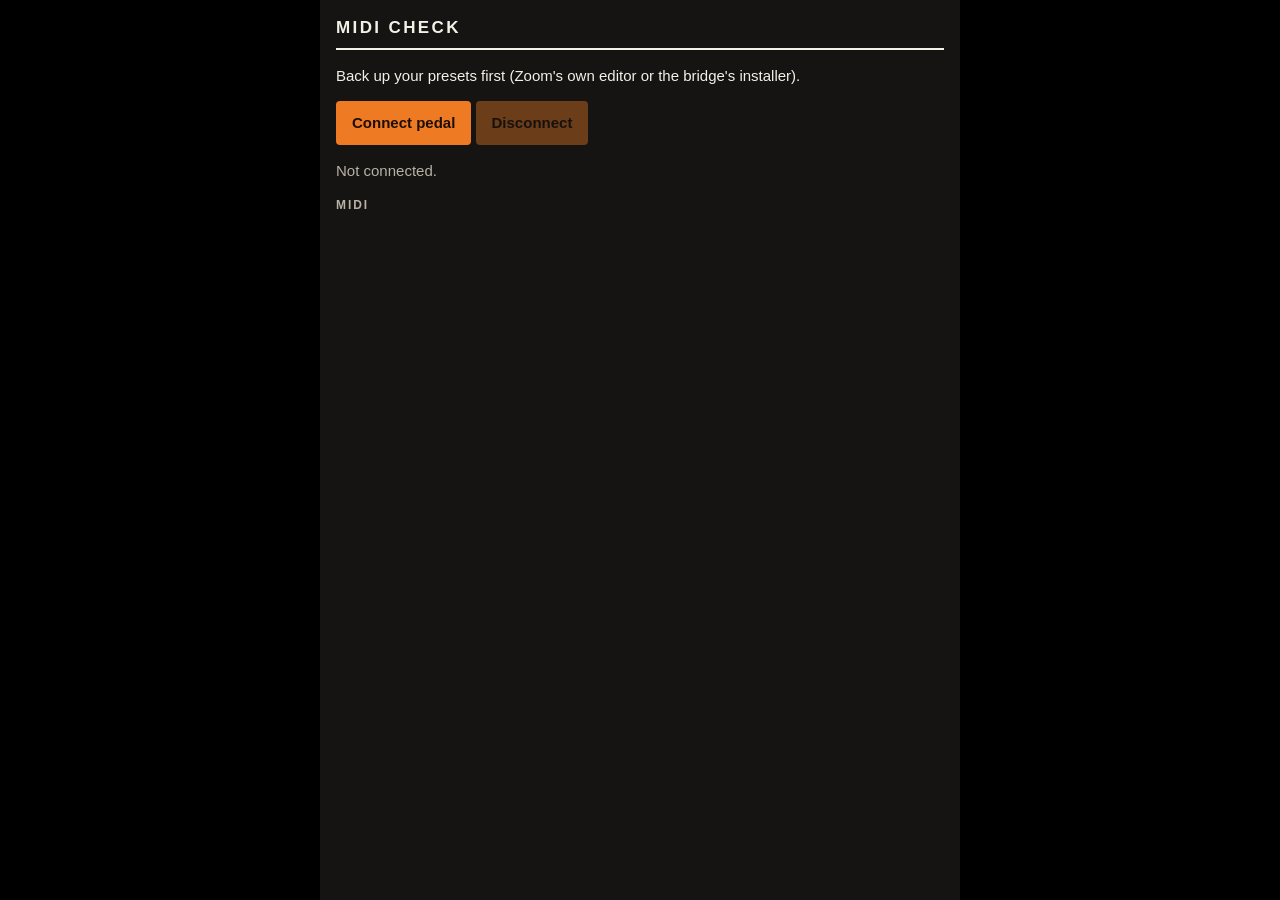
<file: webmidi/check.html>
<!doctype html>
<html lang="en">
<head>
<meta charset="utf-8">
<meta name="viewport" content="width=device-width, initial-scale=1">
<title>MS Plus Bridge – MIDI check</title>
<style>
  /* The MIDI check: does this browser reach the pedal over Web MIDI (Chrome on Android, USB-OTG)? The
     colours are those of ui.html. */
  :root { color-scheme: dark; --panel: #151413; --ink: #f3f0e6; --muted: #b7b2a4; --line: rgba(243, 240, 230, .34);
          --accent: #ee7a24; --ok: #43d15f; --bad: #ff9a88; }
  * { box-sizing: border-box; }
  body { margin: 0; background: #000; color: var(--ink); font: 15px/1.4 "Helvetica Neue", Helvetica, Arial, sans-serif; }
  main { max-width: 640px; margin: 0 auto; padding: 12px 16px 28px; background: var(--panel); min-height: 100vh; }
  h1 { font-size: 17px; letter-spacing: .14em; text-transform: uppercase; margin: 4px 0 10px;
       padding-bottom: 8px; border-bottom: 2px solid var(--ink); }
  h2 { font-size: 12px; letter-spacing: .16em; text-transform: uppercase; margin: 16px 0 6px; color: var(--muted); }
  button { font: inherit; padding: 10px 16px; border-radius: 4px; border: 0; background: var(--accent); color: #1c0e03;
           font-weight: 700; min-height: 44px; }
  button:disabled { opacity: .4; }
  label { display: flex; gap: 8px; align-items: flex-start; margin: 6px 0; }
  code { color: var(--muted); font-size: 12px; overflow-wrap: anywhere; }
  #status { margin: 10px 0; color: var(--muted); }
  #status.bad { color: var(--bad); }
  .effect { border: 1px solid var(--line); border-radius: 4px; padding: 8px 10px; margin: 8px 0; }
  .knob { display: grid; grid-template-columns: 5.5em 1fr 3em 1.2em; gap: 8px; align-items: center; margin: 6px 0; }
  .knob input { width: 100%; }
  .ok { color: var(--ok); }
  pre { font-size: 11px; color: var(--muted); white-space: pre-wrap; overflow-wrap: anywhere; max-height: 40vh; overflow: auto; }
</style>
</head>
<body>
<main>
<h1>MIDI check</h1>
<p>Back up your presets first (Zoom's own editor or the bridge's installer).</p>
<p>
  <button id="connect">Connect pedal</button>
  <button id="disconnect" disabled>Disconnect</button>
</p>
<div id="status">Not connected.</div>
<div id="chain"></div>
<h2>MIDI</h2>
<pre id="log"></pre>
</main>
<script type="module">
import * as zs from "./zoom_sysex.js";
import {Pedal} from "./pedal.js";

const $ = (id) => document.getElementById(id);
const SIMULATED = new URLSearchParams(location.search).has("sim");
let pedal = null, table = null;

// Every message it knows goes out without asking first: zoom_sysex.js still lets only these through.
const approvals = {backupConfirmed: true, isApproved: () => true};

// --- The page ---
const say = (text, bad = false) => { $("status").textContent = text; $("status").className = bad ? "bad" : ""; };
const log = (line) => { const pre = $("log"); pre.textContent = (pre.textContent + line + "\n").slice(-20000); pre.scrollTop = 1e9; };
const presetNumber = ({bank, program}) => String(bank * 10 + program + 1).padStart(3, "0");

function show() {
  if (!pedal) return $("chain").replaceChildren();
  const {identity, preset, patch} = pedal;
  say(`Firmware ${identity.version}, device ID ${identity.deviceId.toString(16).toUpperCase()}` +
      (preset ? ` · preset ${presetNumber(preset)}` : "") + (patch ? ` · “${patch.name}”` : ""));
  if (!patch) return $("chain").replaceChildren();
  $("chain").replaceChildren(...patch.effects.map((effect, slot) => {
    const box = document.createElement("div"), title = document.createElement("h2");
    box.className = "effect";
    title.textContent = `${slot + 1} · ${(zs.effect(table, effect.id) || {}).name || effect.id.toString(16)}` +
                        (effect.enabled === false ? " (off)" : "");
    box.append(title, ...zs.knobs(table, effect.id).map((knob) => knobRow(slot, knob, effect.values[knob.param - zs.MIN_PARAM])));
    return box;
  }));
}

function knobRow(slot, knob, value) {
  const row = document.createElement("div"), name = document.createElement("span"), range = document.createElement("input");
  const number = document.createElement("span"), mark = document.createElement("span");
  row.className = "knob";
  name.textContent = knob.name;
  Object.assign(range, {type: "range", min: 0, max: knob.max, value: value ?? 0});
  range.setAttribute("aria-label", `${knob.name}, effect ${slot + 1}`);
  number.textContent = range.value;
  range.addEventListener("input", () => { number.textContent = range.value; mark.textContent = ""; });
  range.addEventListener("change", async () => {
    try {
      const confirmed = await pedal.setKnob(slot, knob.param, Number(range.value));
      mark.textContent = confirmed ? "✓" : "–";
      mark.className = confirmed ? "ok" : "";
      mark.title = confirmed ? "The pedal confirmed it." : "No confirmation (the pedal confirms only a change).";
    } catch (error) {
      say(`Not sent: ${error.message}`, true);
    }
  });
  row.append(name, range, number, mark);
  return row;
}

async function midiAccess() {
  if (SIMULATED) return (await import("./sim_midi.js")).simulatedAccess();
  if (!navigator.requestMIDIAccess) {
    throw new Error("This browser has no Web MIDI. On Android use Chrome; on an iPhone or iPad every browser is Safari underneath, which has none.");
  }
  return navigator.requestMIDIAccess({sysex: true});
}

$("connect").addEventListener("click", async () => {
  $("connect").disabled = true;
  let access = null;
  try {
    table = table || await (await fetch("../zoom_effects.json")).json();
    say(SIMULATED ? "Connecting to the simulated pedal …" : "Asking for MIDI access …");
    access = await midiAccess();
    pedal = new Pedal(access, approvals, table, {onChange: show, log});
    await pedal.start();
    show();
    $("disconnect").disabled = false;
  } catch (error) {
    say(error.message, true);
    if (pedal) await pedal.close().catch(() => {});
    access?.stop?.();       // the simulated pedal's polling
    pedal = null;
    $("connect").disabled = false;
  }
});

$("disconnect").addEventListener("click", async () => {
  $("disconnect").disabled = true;
  await pedal.close();
  pedal.access.stop?.();
  pedal = null;
  show();
  say("Not connected: edit mode is off again.");
  $("connect").disabled = false;
});

if (SIMULATED) say("Simulated pedal (tests/sim.py): nothing reaches a real one.");
</script>
</body>
</html>
</file>
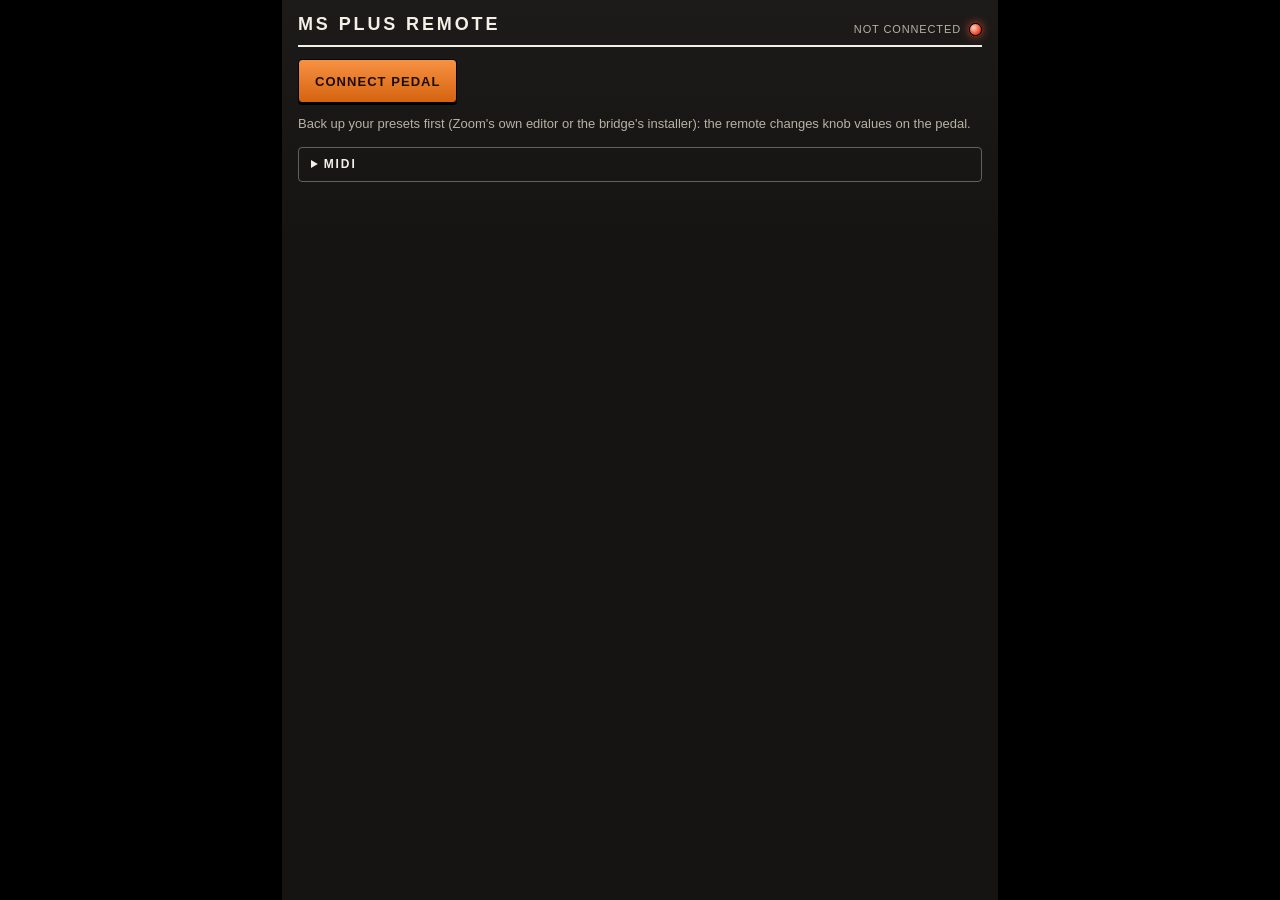
<file: webmidi/remote.html>
<!doctype html>
<html lang="en">
<head>
<meta charset="utf-8">
<meta name="viewport" content="width=device-width, initial-scale=1, viewport-fit=cover">
<meta name="apple-mobile-web-app-capable" content="yes">
<meta name="mobile-web-app-capable" content="yes">
<meta name="theme-color" content="#151413">
<title>MS Plus Remote</title>
<style>
  /* The remote: the knobs of the pedal's current preset, from a phone or tablet, in JavaScript alone
     (no Python, so it also runs where the bridge cannot: an iPhone or iPad in a browser with Web MIDI
     such as MIDIWeb Browser, as well as Chrome on Android or a computer). The look and the pedals'
     colours are those of ui.html. */
  :root {
    color-scheme: dark;
    --panel: #151413; --soft: #211f1d; --card: #0e0d0c;
    --ink: #f3f0e6; --muted: #b7b2a4; --line: rgba(243, 240, 230, .34);
    --accent: #ee7a24; --accent-hi: #f79243; --accent-lo: #d5630f; --accent-ink: #1c0e03;
    --blue: #6aa9df; --blue-hi: #8ec0ec; --blue-lo: #4d8fc9;
    --lamp: #ff5433; --ok: #43d15f; --bad: #ff9a88;
    --top: #1c1b19; --frame: #000; --rule: var(--ink);
  }
  /* as in ui.html (tests/test_webmidi.py keeps them the same) */
  body[data-model="MS-50G+"] { --panel: #17181a; --soft: #24262a; --card: #0d0e10; --top: #27292d;
    --frame: #e6e7e9; --rule: #e6e7e9; --body: #e6e7e9; --screen: #f2a0ab; --knob: #111;
    --accent: #ee6f86; --accent-hi: #f597a8; --accent-lo: #cf4a63; --accent-ink: #2a0610; }
  body[data-model="MS-60B+"] { --panel: #1b0c0c; --soft: #2b1414; --card: #120707; --top: #2c1010;
    --frame: #c8221f; --rule: #e3262b; --body: #d42724; --screen: #f6a69b; --knob: #111;
    --accent: #e3262b; --accent-hi: #f0484c; --accent-lo: #b8161b; --accent-ink: #fff; }
  body[data-model="MS-70CDR+"] { --panel: #0b1420; --soft: #13233a; --card: #070d16; --top: #0f1e33;
    --frame: #2b8fe0; --rule: #2b8fe0; --body: #2b8fe0; --screen: #6ff0c4; --knob: #111;
    --accent: #2f97ea; --accent-hi: #5cb2f2; --accent-lo: #1c72bd; --accent-ink: #fff;
    /* blue is this pedal's own colour: what learns turns the screen's green */
    --blue: #3fd6a8; --blue-hi: #74e6c3; --blue-lo: #23ad84; }
  body[data-model="MS-80IR+"] { --panel: #121014; --soft: #1f1b24; --card: #0a090c; --top: #1d1922;
    --frame: #3a3640; --rule: #b98ef5; --body: #232126; --screen: #b98ef5; --knob: #c9a54e;
    --accent: #a45cf0; --accent-hi: #bd85f5; --accent-lo: #7e36cc; --accent-ink: #fff; }
  body[data-model="MS-200D+"] { --panel: #1a170a; --soft: #2a2512; --card: #110f05; --top: #2a240b;
    --frame: #f0d01c; --rule: #f0d01c; --body: #f0d01c; --screen: #e4f0a6; --knob: #111;
    --accent: #f4d320; --accent-hi: #fae36a; --accent-lo: #cfae08; --accent-ink: #1d1800; }

  * { box-sizing: border-box; -webkit-tap-highlight-color: transparent; }
  body { margin: 0; min-height: 100vh; color: var(--ink); background: #000;
         font: 15px/1.4 "Helvetica Neue", Helvetica, Arial, sans-serif; }
  main { max-width: 720px; min-height: 100vh; margin: 0 auto;
         padding: max(12px, env(safe-area-inset-top)) max(16px, env(safe-area-inset-right))
                  max(24px, env(safe-area-inset-bottom)) max(16px, env(safe-area-inset-left));
         background: linear-gradient(var(--top), var(--panel) 240px); border-left: 2px solid var(--frame);
         border-right: 2px solid var(--frame); }
  header { display: flex; align-items: flex-end; justify-content: space-between; gap: 10px;
           padding-bottom: 8px; margin-bottom: 12px; border-bottom: 2px solid var(--rule); }
  .brand { display: flex; flex-direction: column; gap: 4px; min-width: 0; }
  h1 { font-size: 18px; margin: 0; font-weight: 700; letter-spacing: .16em; text-transform: uppercase; white-space: nowrap; }
  h2 { font-size: 12px; text-transform: uppercase; letter-spacing: .18em; margin: 0; font-weight: 700; color: var(--muted); }
  .model { display: inline-flex; align-items: center; gap: 7px; font-size: 11px; font-weight: 700; letter-spacing: .14em; }
  .model svg { width: 20px; height: 28px; flex: none; }
  .status { display: inline-flex; align-items: center; gap: 8px; color: var(--muted); font-size: 11px;
            letter-spacing: .08em; text-transform: uppercase; text-align: right; }
  .dot { width: 13px; height: 13px; border-radius: 50%; flex: none; border: 1px solid #000;
         background: radial-gradient(circle at 35% 35%, #ffd9c7, var(--lamp) 55%, #a81c08);
         box-shadow: 0 0 10px rgba(255, 84, 51, .85); }
  .dot.on { background: radial-gradient(circle at 35% 35%, #dcffd6, var(--ok) 55%, #14772b);
            box-shadow: 0 0 10px rgba(67, 209, 95, .85); }

  button { font: 700 13px "Helvetica Neue", Helvetica, Arial, sans-serif; letter-spacing: .08em; text-transform: uppercase;
           min-height: 44px; padding: 8px 16px; border-radius: 4px; border: 1px solid #000; cursor: pointer;
           color: #16120c; background: linear-gradient(#f7f3e8, #cbc5b3); box-shadow: 0 2px 0 #000; }
  button.primary { background: linear-gradient(var(--accent-hi), var(--accent-lo)); color: var(--accent-ink); }
  button:disabled { opacity: .4; cursor: default; }
  button:active:not(:disabled) { transform: translateY(1px); box-shadow: 0 1px 0 #000; }
  .actions { display: flex; flex-wrap: wrap; gap: 8px; margin: 4px 0 12px; }

  #message { margin: 0 0 12px; color: var(--muted); }
  #message.bad { color: var(--bad); }

  .preset { display: flex; align-items: baseline; gap: 12px; padding: 10px 14px; margin-bottom: 12px;
            background: var(--card); border: 1px solid var(--line); border-radius: 4px; }
  .preset b { font-size: 30px; letter-spacing: .06em; font-variant-numeric: tabular-nums; }
  .preset span { font-size: 18px; font-weight: 700; letter-spacing: .06em; overflow: hidden; text-overflow: ellipsis; white-space: nowrap; }

  /* the effects of the preset: one button each, the chosen one's knobs below */
  .chain { display: grid; grid-template-columns: repeat(auto-fill, minmax(104px, 1fr)); gap: 8px; margin-bottom: 12px; }
  .chain button { display: flex; flex-direction: column; align-items: flex-start; gap: 2px; min-height: 58px; padding: 8px 10px;
                  text-transform: none; letter-spacing: 0; color: var(--ink); background: var(--soft); box-shadow: none;
                  border: 1px solid var(--line); text-align: left; }
  .chain button small { font-size: 10px; color: var(--muted); letter-spacing: .14em; text-transform: uppercase; }
  .chain button span { font-size: 15px; overflow-wrap: anywhere; }
  .chain button.on { border-color: var(--accent); box-shadow: inset 0 0 0 1px var(--accent); }
  .chain button.off span { color: var(--muted); }

  .knobs { background: var(--card); border: 1px solid var(--line); border-radius: 4px; padding: 6px 12px 10px; }
  .knobs h2 { margin: 6px 0 4px; }
  .knob { display: grid; grid-template-columns: 1fr auto; grid-template-areas: "name value" "range range" "steps steps";
          gap: 2px 10px; padding: 10px 0; border-bottom: 1px solid color-mix(in srgb, var(--line) 50%, transparent); }
  .knob:last-child { border-bottom: 0; }
  .knob .name { grid-area: name; font-size: 12px; font-weight: 700; letter-spacing: .14em; text-transform: uppercase; color: var(--muted); }
  .knob output { grid-area: value; font-size: 17px; font-weight: 700; font-variant-numeric: tabular-nums; text-align: right; }
  .knob output.sent { color: var(--accent); }
  .knob .row { grid-area: range; display: grid; grid-template-columns: 44px 1fr 44px; gap: 8px; align-items: center; }
  .knob .row button { min-height: 40px; padding: 0; font-size: 20px; line-height: 1; }
  .knob input[type=range] { width: 100%; height: 40px; margin: 0; accent-color: var(--accent); background: transparent; touch-action: pan-y; }
  .empty { color: var(--muted); padding: 8px 0; }

  details { margin-top: 14px; border: 1px solid var(--line); border-radius: 4px; padding: 8px 12px; }
  summary { cursor: pointer; font-size: 12px; font-weight: 700; letter-spacing: .16em; text-transform: uppercase; }
  code { color: var(--muted); font-size: 12px; overflow-wrap: anywhere; }
  .hint { color: var(--muted); font-size: 13px; margin: 6px 0 0; }
  pre { font-size: 11px; color: var(--muted); white-space: pre-wrap; overflow-wrap: anywhere; max-height: 40vh; overflow: auto; }
  [hidden] { display: none !important; }
</style>
</head>
<body>
<main>
  <header>
    <div class="brand">
      <h1>MS Plus Remote</h1>
      <span class="model" id="model" hidden>
        <svg viewBox="0 0 24 34" aria-hidden="true">
          <rect x="1" y="1" width="22" height="32" rx="3" fill="var(--body)" stroke="#000"/>
          <rect x="5" y="4" width="14" height="10" rx="1" fill="var(--screen)" stroke="#000" stroke-width=".8"/>
          <g fill="var(--knob)" stroke="#000" stroke-width=".5"><circle cx="5.5" cy="18" r="1.7"/><circle cx="9.8" cy="18" r="1.7"/>
            <circle cx="14.2" cy="18" r="1.7"/><circle cx="18.5" cy="18" r="1.7"/></g>
          <circle cx="12" cy="27" r="3.6" fill="#2b3f9e" stroke="#000" stroke-width=".6"/>
          <circle cx="12" cy="27" r="1.7" fill="#eceae4"/>
        </svg><span id="modelName"></span></span>
    </div>
    <span class="status"><span id="state">Not connected</span><i class="dot" id="dot"></i></span>
  </header>

  <div class="actions">
    <button type="button" class="primary" id="connect">Connect pedal</button>
    <button type="button" id="refresh" hidden>Read again</button>
    <button type="button" id="disconnect" hidden>Disconnect</button>
  </div>
  <p id="message"></p>
  <p class="hint">Back up your presets first (Zoom's own editor or the bridge's installer): the remote changes
    knob values on the pedal.</p>

  <section id="live" hidden>
    <div class="preset"><b id="preset">–</b><span id="patchName"></span></div>
    <div class="chain" id="chain"></div>
    <div class="knobs" id="knobs"></div>
  </section>

  <details>
    <summary>MIDI</summary>
    <pre id="log"></pre>
  </details>
</main>
<script type="module">
import * as zs from "./zoom_sysex.js";
import {Pedal} from "./pedal.js";

const $ = (id) => document.getElementById(id);
const SIMULATED = new URLSearchParams(location.search).has("sim");
const SLOT = "ms-plus-remote-slot";
let pedal = null, access = null, table = null, slot = 0, layout = "";

// Every message the remote knows goes out without asking first: zoom_sysex.js still lets only these through,
// with values within what the effect allows. A backup is asked for in the page's text.
const approvals = {backupConfirmed: true, isApproved: () => true};

// --- The page ---
const say = (text, bad = false) => { $("message").textContent = text; $("message").className = bad ? "bad" : ""; };
const log = (line) => { const pre = $("log"); pre.textContent = (pre.textContent + line + "\n").slice(-20000); };
const presetNumber = ({bank, program}) => String(bank * 10 + program + 1).padStart(3, "0");
const effectName = (effect) => (zs.effect(table, effect.id) || {}).name || `Effect ${effect.id.toString(16).toUpperCase()}`;
// what the pedal shows for a value: its text where the table has one (labels by parameter), else the number
function valueText(effect, param, value) {
  const labels = ((zs.effect(table, effect.id) || {}).labels || {})[param];
  return labels && labels[value] != null ? labels[value] : String(value);
}

function showModel(model) {
  if (model) document.body.dataset.model = model; else delete document.body.dataset.model;
  $("model").hidden = !model;
  $("modelName").textContent = model || "";
  document.querySelector('meta[name="theme-color"]').content = getComputedStyle(document.body).getPropertyValue("--panel").trim();
}

function setConnected(connected) {
  $("dot").classList.toggle("on", connected);
  $("state").textContent = connected ? "Connected" : "Not connected";
  $("connect").hidden = connected;
  $("refresh").hidden = $("disconnect").hidden = !connected;
  $("live").hidden = !connected;
  if (!connected) { showModel(null); layout = ""; }
}

// Builds the chain and the knobs when the preset or its effects change; otherwise only the values
// move (a knob turned on the pedal), and not the one a finger holds.
function show() {
  if (!pedal || !pedal.identity) return;
  const {preset, patch} = pedal;
  $("preset").textContent = preset ? presetNumber(preset) : "–";
  $("patchName").textContent = patch ? patch.name : "";
  const effects = patch ? patch.effects : [];
  if (slot >= effects.length) slot = 0;
  const signature = JSON.stringify([preset, effects.map((e) => [e.id, e.enabled]), slot]);
  if (signature !== layout) {
    layout = signature;
    $("chain").replaceChildren(...effects.map((effect, index) => {
      const button = document.createElement("button"), small = document.createElement("small"), name = document.createElement("span");
      button.type = "button";
      button.className = (index === slot ? "on" : "") + (effect.enabled === false ? " off" : "");
      small.textContent = `${index + 1}${effect.enabled === false ? " · off" : ""}`;
      name.textContent = effectName(effect);
      button.append(small, name);
      button.addEventListener("click", () => { slot = index; try { localStorage.setItem(SLOT, String(slot)); } catch {} show(); });
      return button;
    }));
    const effect = effects[slot];
    const title = document.createElement("h2");
    title.textContent = effect ? effectName(effect) : "";
    const rows = effect ? zs.knobs(table, effect.id).map((knob) => knobRow(effect, knob)) : [];
    const none = document.createElement("p");
    none.className = "empty";
    none.textContent = !patch ? "The pedal has not reported its effects yet." :
                       !effect ? "This preset has no effects." : "No knobs of this effect are known.";
    $("knobs").replaceChildren(title, ...(rows.length ? rows : [none]));
  }
  for (const row of $("knobs").querySelectorAll(".knob")) {
    const effect = effects[slot], range = row.querySelector("input");
    // not the one a finger holds, nor one whose value is still on its way to the pedal
    if (!effect || row === held || row.querySelector("output.sent")) continue;
    const value = effect.values[Number(range.dataset.param) - zs.MIN_PARAM];
    if (value == null || Number(range.value) === value) continue;
    range.value = value;
    row.querySelector("output").textContent = valueText(effect, Number(range.dataset.param), value);
  }
}

let held = null;                                   // the knob a finger is on
function knobRow(effect, knob) {
  const row = document.createElement("div"), name = document.createElement("span"), output = document.createElement("output");
  const line = document.createElement("div"), range = document.createElement("input");
  const down = document.createElement("button"), up = document.createElement("button");
  const value = effect.values[knob.param - zs.MIN_PARAM] ?? 0;
  row.className = "knob";
  name.className = "name";
  name.textContent = knob.name;
  line.className = "row";
  Object.assign(range, {type: "range", min: 0, max: knob.max, step: 1, value});
  range.dataset.param = knob.param;
  range.setAttribute("aria-label", knob.name);
  output.textContent = valueText(effect, knob.param, value);
  down.type = up.type = "button";
  down.textContent = "−";
  up.textContent = "+";
  down.setAttribute("aria-label", `${knob.name} down`);
  up.setAttribute("aria-label", `${knob.name} up`);
  const target = slot;
  const move = (to) => {
    to = Math.max(0, Math.min(knob.max, to));
    range.value = to;
    output.textContent = valueText(effect, knob.param, to);
    output.classList.add("sent");
    queue(target, knob.param, to, output);
  };
  range.addEventListener("input", () => move(Number(range.value)));
  range.addEventListener("pointerdown", () => { held = row; });
  for (const end of ["pointerup", "pointercancel", "change", "blur"]) range.addEventListener(end, () => { if (held === row) held = null; });
  down.addEventListener("click", () => move(Number(range.value) - 1));
  up.addEventListener("click", () => move(Number(range.value) + 1));
  line.append(down, range, up);
  row.append(name, output, line);
  return row;
}

// --- Sending: one knob change at a time, the latest value of each knob; the ones in between are skipped.
// Each belongs to the chain it was made for: once the pedal has another preset or effect, it is dropped. ---
const pending = new Map();
let sending = false;
function queue(target, param, value, output) {
  if (!pedal || !pedal.patch) return output.classList.remove("sent");
  pending.set(`${target}/${param}`, {target, param, value, output, patch: pedal.patch});
  if (!sending) drain();
}
async function drain() {
  sending = true;
  try {
    while (pending.size && pedal) {
      const [key, {target, param, value, output, patch}] = pending.entries().next().value;
      pending.delete(key);
      if (pedal.patch !== patch) { output.classList.remove("sent"); continue; }
      try {
        await pedal.setKnob(target, param, value);
        if (![...pending.keys()].includes(key)) output.classList.remove("sent");
      } catch (error) {
        say(`Not sent: ${error.message}`, true);
        pending.clear();
      }
    }
  } finally {
    sending = false;
  }
}

async function midiAccess() {
  if (SIMULATED) return (await import("./sim_midi.js")).simulatedAccess();
  if (!navigator.requestMIDIAccess) {
    throw new Error("This browser has no Web MIDI. On an iPhone or iPad open this page in MIDIWeb Browser " +
                    "(App Store); on Android use Chrome.");
  }
  return navigator.requestMIDIAccess({sysex: true});
}

async function disconnect(why) {
  const gone = pedal;
  pedal = null;
  pending.clear();
  setConnected(false);                             // no knob to move while edit mode goes off
  let failed = null;
  if (gone) await gone.close().catch((error) => { failed = error; });
  pending.clear();
  access?.stop?.();                                // the simulated pedal's polling
  if (access) access.onstatechange = null;
  access = null;
  if (failed && !why?.bad) say(`Edit mode could not be switched off (${failed.message}). Turn the pedal off and on.`, true);
  else if (why) say(why.text, why.bad);
}

$("connect").addEventListener("click", async () => {
  $("connect").disabled = true;
  try {
    table = table || await (await fetch("../zoom_effects.json")).json();
    say(SIMULATED ? "Connecting to the simulated pedal …" : "Asking for MIDI access …");
    access = await midiAccess();
    pedal = new Pedal(access, approvals, table, {onChange: show, log});
    await pedal.start();
    showModel(zs.modelName(pedal.identity));
    try { slot = Number(localStorage.getItem(SLOT)) || 0; } catch { slot = 0; }
    setConnected(true);
    // the pedal unplugged: its ports go away
    access.onstatechange = (event) => {
      if (event.port && event.port.state === "disconnected" && pedal && [pedal.input, pedal.output].includes(event.port)) {
        disconnect({text: "The pedal is gone. Plug it in again and connect.", bad: true});
      }
    };
    say(SIMULATED ? "Simulated pedal (tests/sim.py): nothing reaches a real one." :
        `Firmware ${pedal.identity.version}. Turn a knob here or on the pedal.`);
    show();
  } catch (error) {
    await disconnect();
    say(error.message, true);
  } finally {
    $("connect").disabled = false;
  }
});

$("refresh").addEventListener("click", () => {
  try {
    pedal.send(zs.buildQueryPatch(pedal.deviceId));
  } catch (error) {
    say(`Not sent: ${error.message}`, true);
  }
});

$("disconnect").addEventListener("click", () => disconnect({text: "Not connected: edit mode is off again."}));

// leaving the page: edit mode off again, as far as the browser still lets the message out
window.addEventListener("pagehide", () => {
  if (!pedal || pedal.deviceId == null) return;
  try { pedal.send(zs.buildEditDisable(pedal.deviceId)); } catch { /* the port gone already: nothing sent */ }
});
// back from the browser's page cache: edit mode went off on the way out, so connect anew
window.addEventListener("pageshow", (event) => {
  if (event.persisted && pedal) disconnect({text: "Connect again: the page was away."});
});

setConnected(false);
if (SIMULATED) say("Simulated pedal (tests/sim.py): nothing reaches a real one.");
</script>
</body>
</html>
</file>
